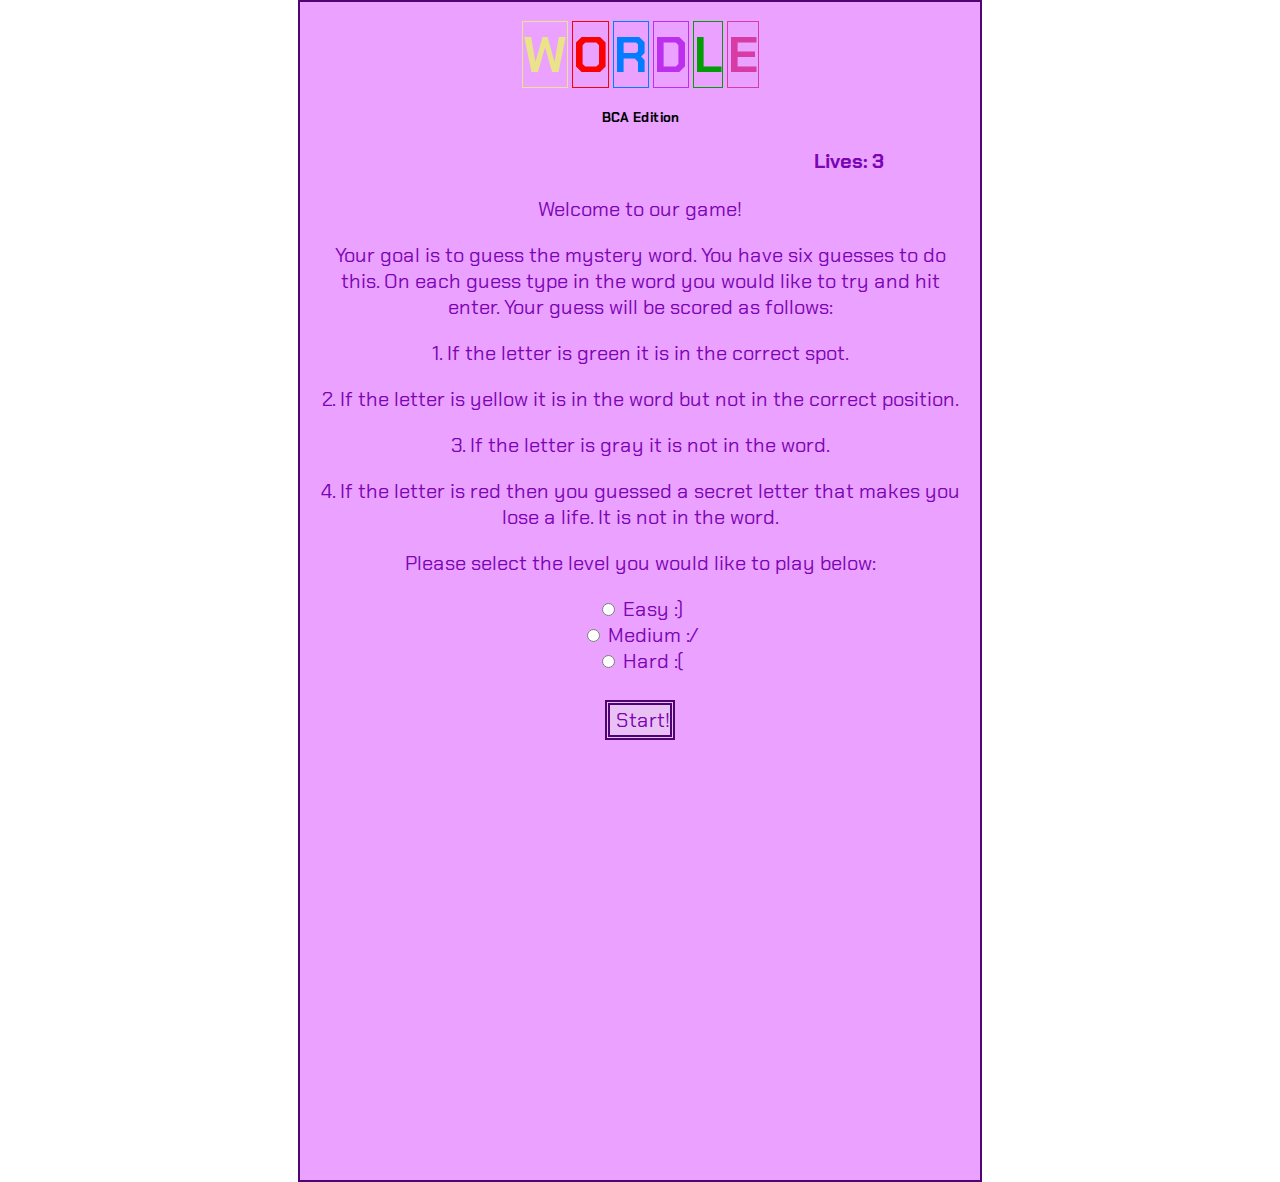
<file: index.html>
<!DOCTYPE html>
<html lang="en">
<head>
    <meta charset="UTF-8">
    <meta http-equiv="X-UA-Compatible" content="IE=edge">
    <meta name="viewport" content="width=device-width, initial-scale=1.0">
    <link href="style.css" rel="stylesheet" type="text/css">
    <link href="https://fonts.googleapis.com/css2?family=Chakra+Petch:wght@500&display=swap" rel="stylesheet">
    <title>InsideOutWordle</title>
</head>
<body>
    <div id="wordle">
        <h1 id="w">W</h1>
        <h1 id="o">O</h1>
        <h1 id="r">R</h1>
        <h1 id="d">D</h1>
        <h1 id="l">L</h1>
        <h1 id="e">E</h1>
    </div>
    <h5>BCA Edition</h5>
    <p id = "lives">Lives: 3</p>
    <div id = "gameFinish">
        <h4 id = "gameFinishMessage"></h4>
    </div>
    
    <div id = "form">
        <form>
            <p>Welcome to our game! </p>
            <p>Your goal is to guess the mystery word. You have six guesses to do this. On each guess type in the word you would like to try and hit enter. Your guess will be scored as follows: </p>
            <p>1. If the letter is green it is in the correct spot.</p>
            <p>2. If the letter is yellow it is in the word but not in the correct position.</p>
            <p>3. If the letter is gray it is not in the word.</p>
            <p>4. If the letter is red then you guessed a secret letter that makes you lose a life. It is not in the word.</p>
            <p>Please select the level you would like to play below:</p>
            
            <input type="radio" id="easy" name="level" value="easyWords.txt">
            <label for="easy">Easy :)</label><br>
            <input type="radio" id="medium" name="level" value="mediumWords.txt">
            <label for="medium">Medium :/</label><br>
            <input type="radio" id="hard" name="level" value="hardWords.txt">
            <label for="hard">Hard :(</label><br>
            <br><input id="button" type="button" value="Start!">
            
        </form>
    </div>
    
    <div id="grid">
        
    </div>
</body>
<script type="text/javascript"src="wordlejs.js"></script>
</html>
</file>
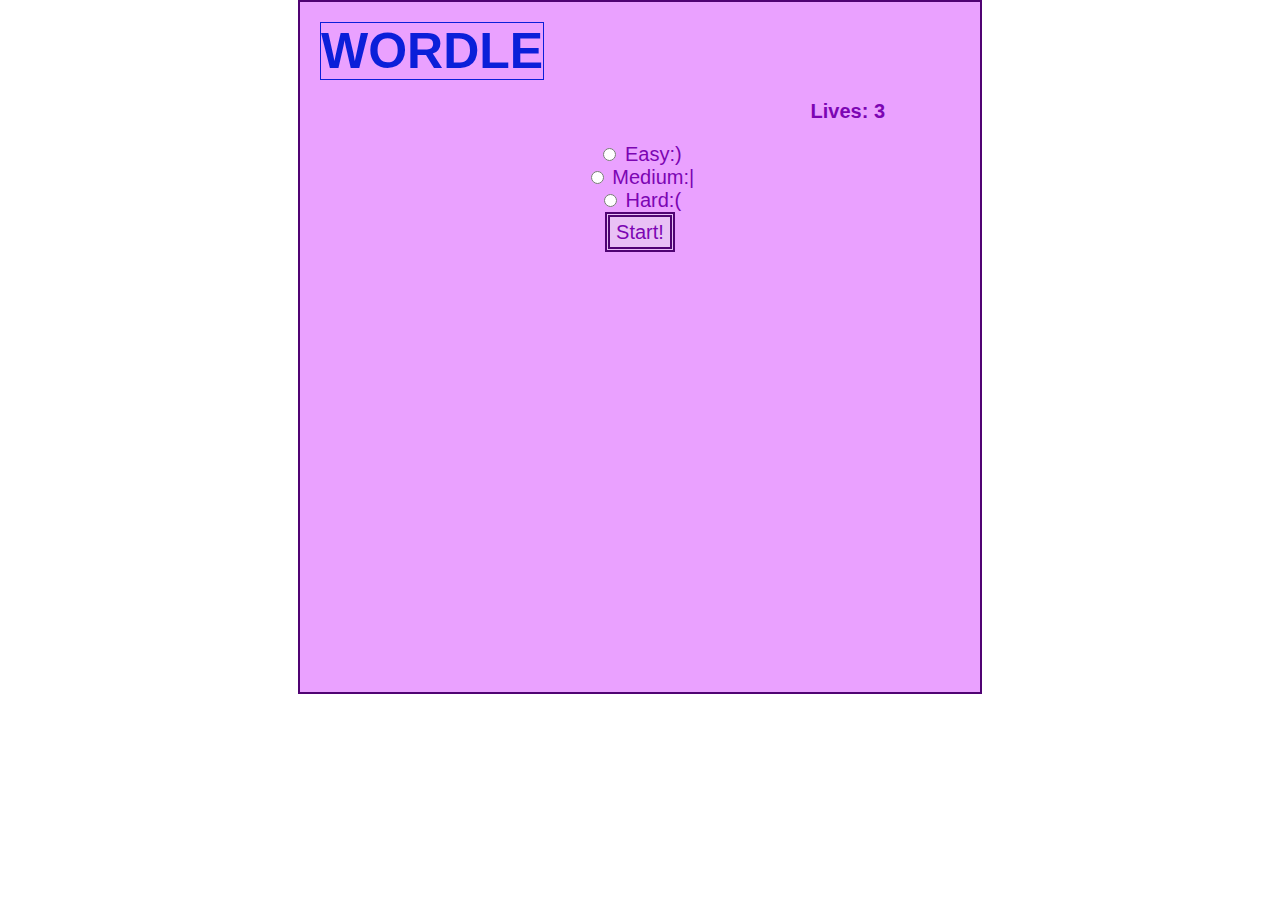
<file: WordleInsideOut.html>
<!DOCTYPE html>
<html lang="en">
<head>
    <meta charset="UTF-8">
    <meta http-equiv="X-UA-Compatible" content="IE=edge">
    <meta name="viewport" content="width=device-width, initial-scale=1.0">
    <link href="style.css" rel="stylesheet" type="text/css">

    <title>InsideOutWordle</title>
</head>
<body>
    <h1>WORDLE</h1>
    <p id = "lives">Lives: 3</p>
    <div id = "form">
        <form >
            <input type="radio" id="easy" name="level" value="easyWords.txt">
            <label for="easy">Easy:)</label><br>
            <input type="radio" id="medium" name="level" value="mediumWords.txt">
            <label for="medium">Medium:|</label><br>
            <input type="radio" id="hard" name="level" value="hardWords.txt">
            <label for="hard">Hard:(</label><br>
            <input id="button" type="button" value="Start!">
        </form>
    </div>
    
    <div id="grid">
        
    </div>
</body>
<script type="text/javascript"src="wordlejs.js"></script>
</html>
</file>
<file: style.css>
html {
    /* background-image: url("images/bg.jpg"); */
    /* background-color: #bf35e6; */
    background-color: #ffffff;
}
body {
    min-width: 50%;
    max-width: 525px;
    min-height: 525px;
    margin: 0 auto; /* centering trick */
    padding: 20px;
    background-color:#eaa1ff;
    border-style: solid;
    border-width: 2px;
    border-color: #500373;
    font-family: 'Chakra Petch', sans-serif;
    /* opacity: 80%; */
}
h1 {
    display: inline;
    text-align: center;
    color: #0b1fd9;
    border-style: solid;
    border-width: 1px;
    font-size: 50px;
    
}
h5 {
    text-align: center;
}
#wordle {
    text-align: center;
}
#w {
  color:#ebe38a;
}
#o {
    color: #fa0202;
}
#r {
    color: #037dff;
}
#d {
    color: #bb2fed;
}
#l {
    color: #039c06;
}
#e {
    color: #d93ba4;
}
#form {
    text-align: center;
    color: #7c05b3;
    font-size: 20px;
}
span {
    border: 2px solid #500373;
    width: 60px;
    height: 60px;
    padding: 3px;

    display: flex;
    color: black;
    font-size: 36px;
    justify-content: center;
    align-items: center;

}
p {
    text-align: center;
    color:#7c05b3;
    font-size: 20px;
}
#lives {
    text-align: right;
    margin-right: 75px;
    color:#7c05b3;
    font-weight: bold;
    font-size: 20px;
}
.correct {
    background-color: #039c06;
}

.inWord {
    background-color: #e3bf0e;
}

.wrong {
    background-color:#73726f;
    opacity: 100%;
}
.secretLetter {
    background-color: #fa0202;
}

#grid {
    display: flex;
    flex-wrap: wrap;
    width: 350px;
    height: 420px;
    margin: 0 auto;
}
#gameFinish {
    text-align: center;
    margin-bottom: 10px;
}
#gameFinishMessage {
    color: #7c05b3;
}
#button {
    font-family: "Chakra Petch", sans-serif;
    border-style: double;
    height: 40px;
    width: 70px;
    background-color: #e9c1f5;
    border-color: #500373;
    color: #7c05b3;
    font-size: 20px;
    border-width: 5px;
}
#playAgain {
    font-family: "Chakra Petch", sans-serif;
    border-style: double;
    height: 40px;
    width: 115px;
    background-color: #e9c1f5;
    border-color: #500373;
    color: #7c05b3;
    font-size: 20px;
    border-width: 5px;
    display: inline-block;
    margin-left: 50px;
}
#character {
    
}
</file>
